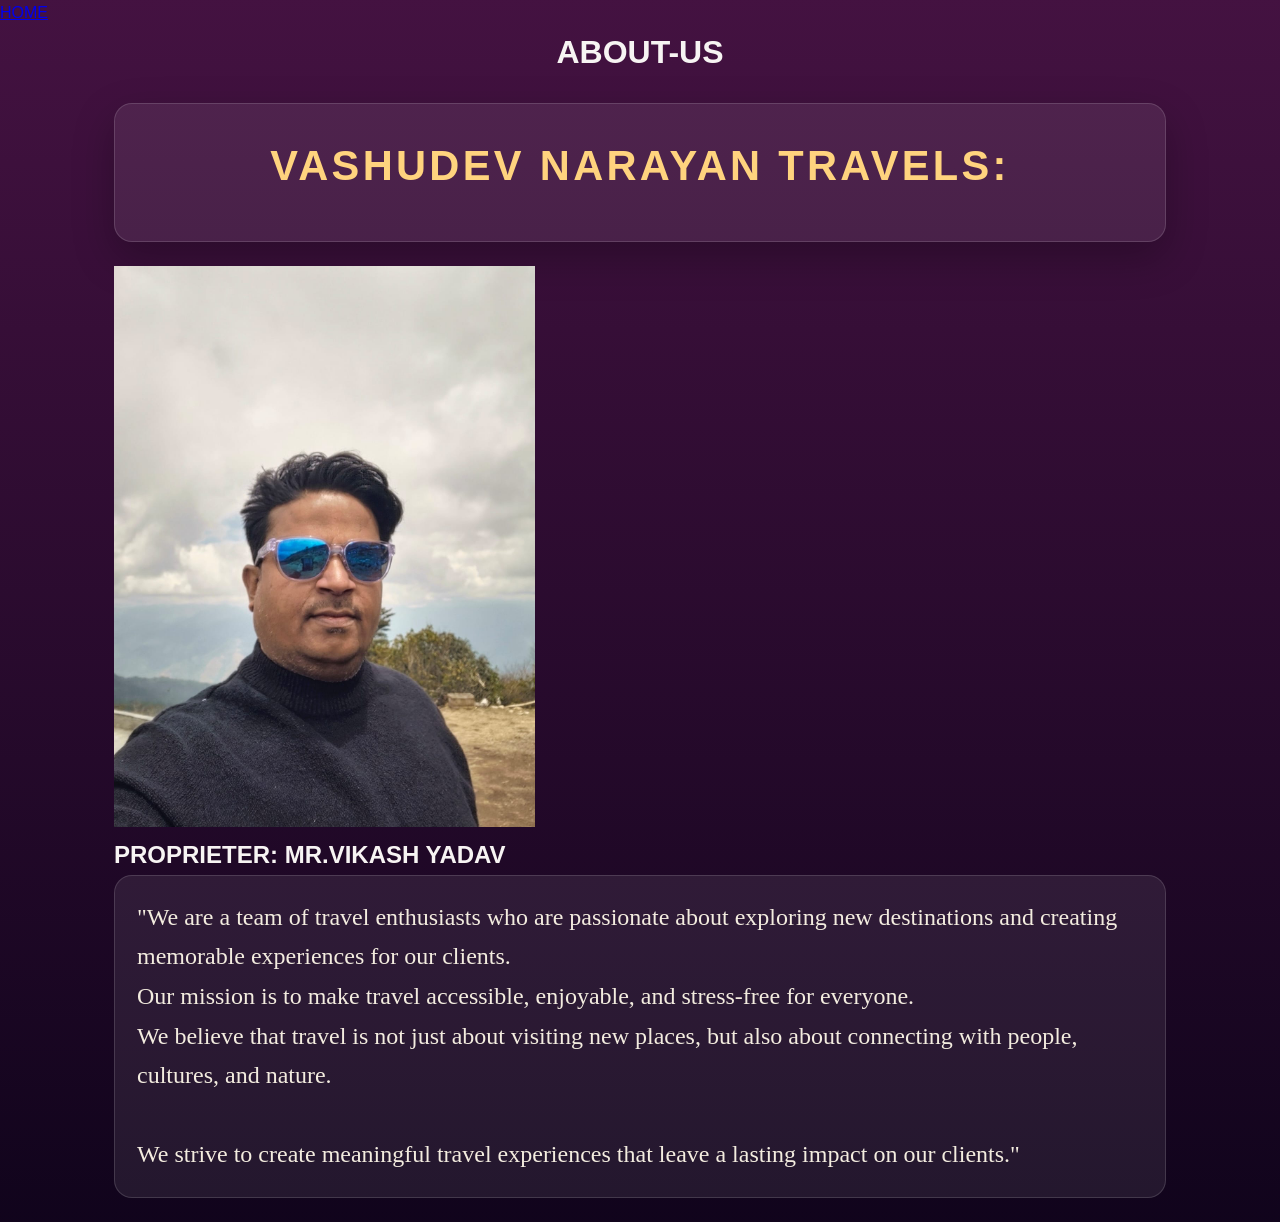
<file: aboutvnt.html>
<!DOCTYPE html>
<html lang="en">
    <meta charset="utf-8">
    <meta name="viewport" content="width=device-width,initial-scale=1.0">
    <link rel="stylesheet" href="styles.css">
    <link rel="stylesheet" href="https://www.w3schools.com/w3css/5/w3.css">
    <script src="https://www.w3schools.com/lib/w3.js"></script>
<style>

    *{
        box-sizing:border-box;
    }

    .left {
        background-color:blanchedalmond;
        padding:20px;
        float:left;
        width:20%; /* The width is 20%, by default */
     }

     * {
            box-sizing: border-box;
        }

        body {
            margin: 0;
            min-height: 100vh;
            background: linear-gradient(180deg, rgba(64, 19, 61, 0.94), rgba(12, 4, 24, 0.96));
            font-family: Arial, sans-serif;
            color: #f7f4f3;
            line-height: 1.65;
        }

        .page-wrapper {
            max-width: 1100px;
            margin: 0 auto;
            padding: 24px;
        }

        .hero {
            text-align: center;
            padding: 28px 24px;
            margin-bottom: 24px;
            background: rgba(255, 255, 255, 0.08);
            border: 1px solid rgba(255, 255, 255, 0.14);
            border-radius: 18px;
            box-shadow: 0 16px 40px rgba(0, 0, 0, 0.25);
        }

        .hero h1 {
            margin: 0 0 12px;
            font-size: 2.6rem;
            letter-spacing: 0.08em;
            color: #ffd37e;
        }

        .hero p {
            margin: 0;
            color: #ece5e2;
            max-width: 760px;
            margin-left: auto;
            margin-right: auto;
        }

        .section-grid {
            display: grid;
            grid-template-columns: repeat(auto-fit, minmax(280px, 1fr));
            gap: 20px;
        }

        .card {
            background: rgba(255, 255, 255, 0.08);
            border: 1px solid rgba(255, 255, 255, 0.14);
            border-radius: 18px;
            padding: 22px;
            min-height: 240px;
            display: flex;
            flex-direction: column;
            justify-content: space-between;
        }

        .card h2 {
            margin-top: 0;
            margin-bottom: 14px;
            color: #ffeb9c;
            letter-spacing: 0.08em;
            text-transform: uppercase;
        }

        .card p {
            margin: 0;
            color: #f3ecdf;
        }

        .card img {
            width: 100%;
            height: 170px;
            object-fit: cover;
            border-radius: 14px;
            margin-bottom: 16px;
            display: block;
        }

        .card blockquote {
            margin: 0 0 0.8rem;
            padding-left: 1rem;
            border-left: 4px solid rgba(255, 235, 156, 0.7);
            color: #fff2c8;
        }

        @media screen and (max-width: 680px) {
            .page-wrapper {
                padding: 16px;
            }

            .hero h1 {
                font-size: 2rem;
            }
        }


     main {
        background-color:lightgray;
        padding:20px;
        float:left;
        width:60%; /* The width is 60%, by default */
     }

     .right{
        background-color:lightblue;
        padding:20px;
        float:left;
        width:20%; /* The width is 20%, by default */
     }

     @media screen and (max-width: 800px) {
  .left, .main, .right {
    width: 100%; /* The width is 100%, when the viewport is 800px or smaller */
  }
}
    .banner{
        width:1024px;
    }

        * {
            margin: 0;
            padding: 0;
            box-sizing: border-box;
        }

        body {
            background-color:purple;
            overflow: hidden;
            font-family: sans-serif;
        }

</style>

<body>
    <div class="w3-top w3-bar w3-black">
    <a href="index.html" class="w3-bar-item w3-button">HOME</a>
    </div>

     <div class="w3-panel w3-light-blue w3-padding-10">
            <h1 style="text-align: center; font-family: Verdana, Geneva, Tahoma, sans-serif;">ABOUT-US</h1>
        </div>

       
    <div class="page-wrapper">
        <section class="hero w3-card">
            <h1>VASHUDEV NARAYAN TRAVELS:</h1>
        </section>
            <section card="hero w3-card">
                <img src="vickyyadav.jpeg" alt="PROPERAITER"  width="40%">
                <h2>PROPRIETER: MR.VIKASH YADAV</h2>
         </section>

      <section class="section grid">
          <article class="card">

            <p style="font-size: x-large; font-family: cursive;">"We are a team of travel enthusiasts who are passionate about exploring new destinations and creating memorable experiences for our clients. 
                <br> Our mission is to make travel accessible, enjoyable, and stress-free for everyone.<br></p>

            <p style="font-size: x-large; font-family: cursive;">We believe that travel is not just about visiting new places, but also about connecting with people, cultures, and nature.<br>
                <br> We strive to create meaningful travel experiences that leave a lasting impact on our clients."<br></p>
        </article>
      </section>
    </div>
</body>
</html>
</file>
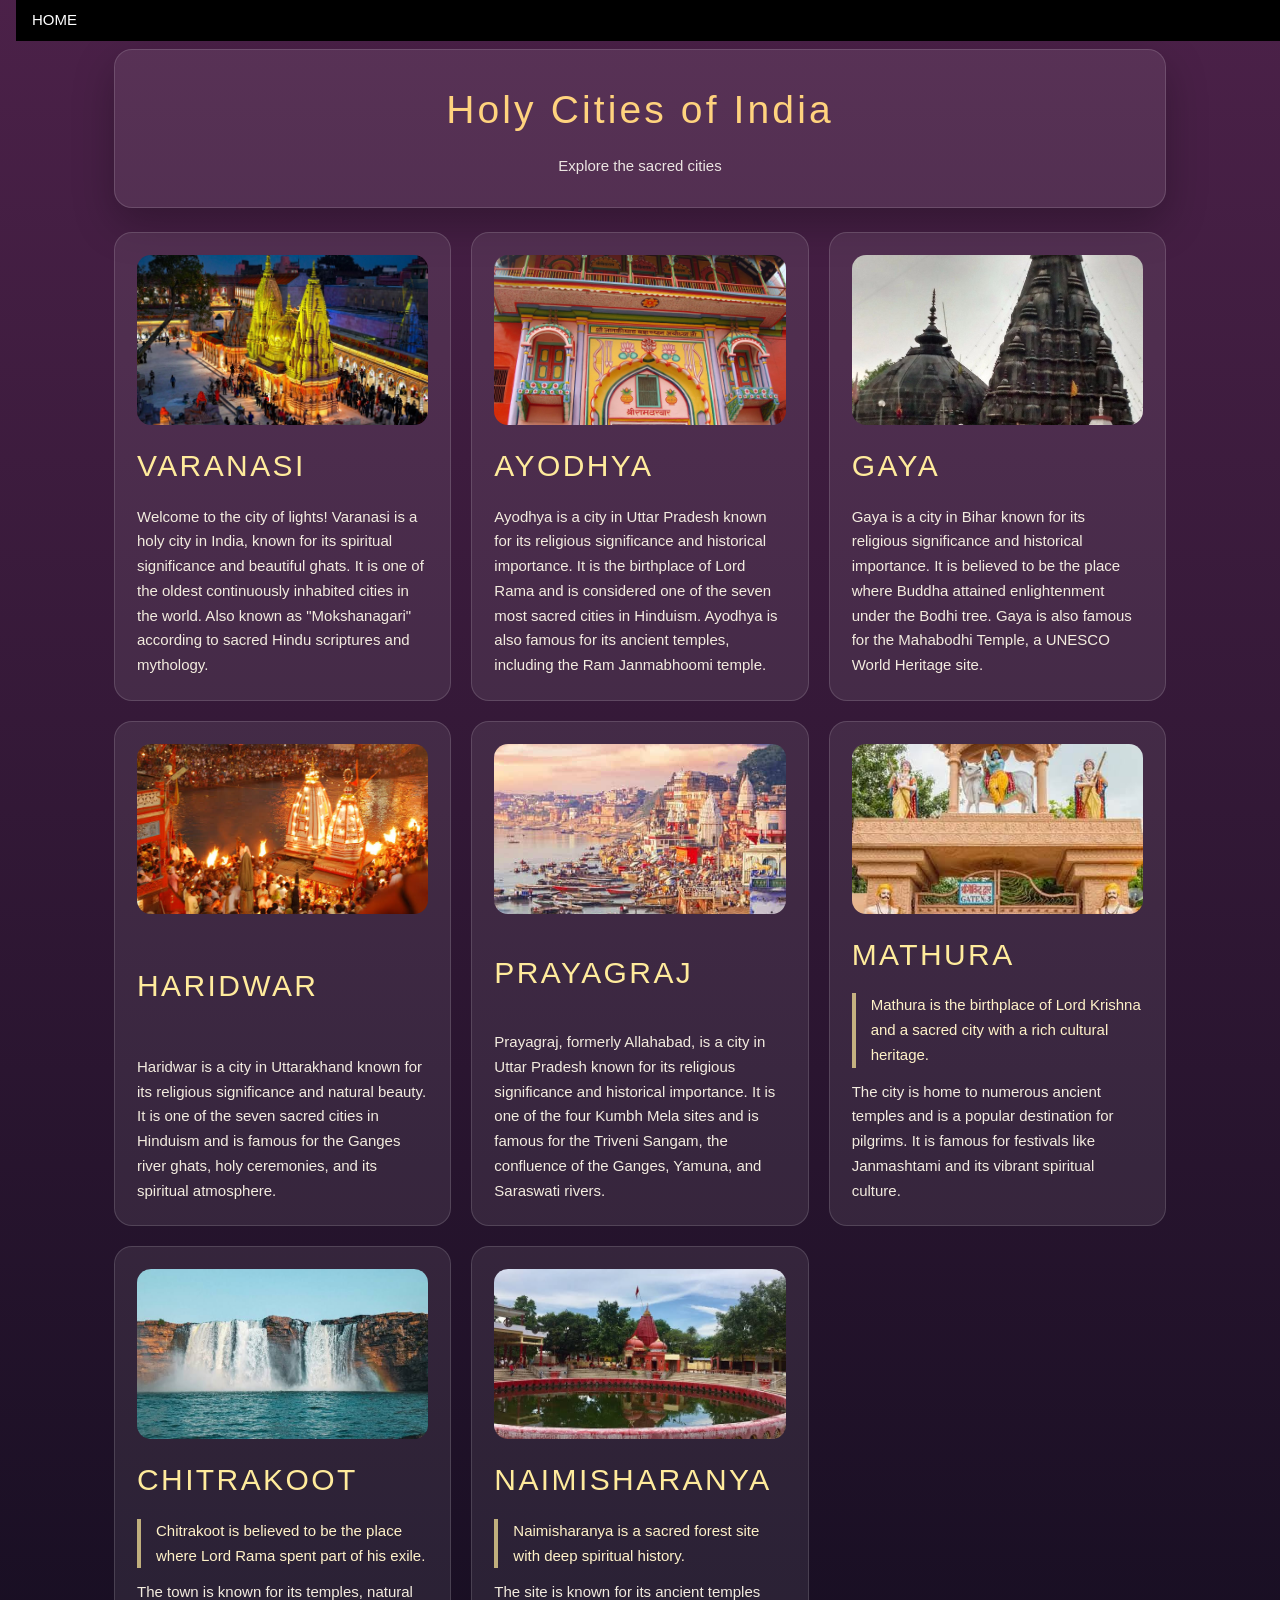
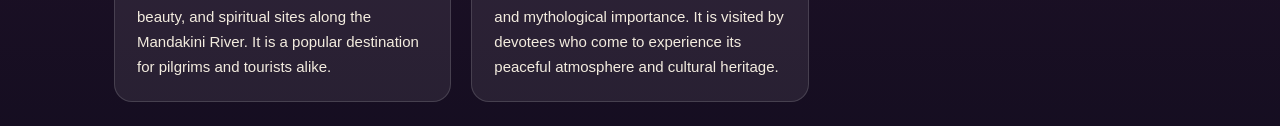
<file: blog.html>
<!DOCTYPE html>
<html lang="en">
<head>
    <meta charset="utf-8">
    <meta name="viewport" content="width=device-width, initial-scale=1.0">
    <title>Holy Cities Blog</title>
    <link rel="stylesheet" href="https://www.w3schools.com/w3css/4/w3.css">
    <link rel="stylesheet" href="https://cdnjs.cloudflare.com/ajax/libs/font-awesome/4.7.0/css/font-awesome.min.css">
    <style>
        * {
            box-sizing: border-box;
        }

        body {
            margin: 0;
            min-height: 100vh;
            background: linear-gradient(180deg, rgba(64, 19, 61, 0.94), rgba(12, 4, 24, 0.96));
            font-family: Arial, sans-serif;
            color: #f7f4f3;
            line-height: 1.65;
        }

        .page-wrapper {
            max-width: 1100px;
            margin: 0 auto;
            padding: 24px;
        }

        .hero {
            text-align: center;
            padding: 28px 24px;
            margin-bottom: 24px;
            background: rgba(255, 255, 255, 0.08);
            border: 1px solid rgba(255, 255, 255, 0.14);
            border-radius: 18px;
            box-shadow: 0 16px 40px rgba(0, 0, 0, 0.25);
        }

        .hero h1 {
            margin: 0 0 12px;
            font-size: 2.6rem;
            letter-spacing: 0.08em;
            color: #ffd37e;
        }

        .hero p {
            margin: 0;
            color: #ece5e2;
            max-width: 760px;
            margin-left: auto;
            margin-right: auto;
        }

        .section-grid {
            display: grid;
            grid-template-columns: repeat(auto-fit, minmax(280px, 1fr));
            gap: 20px;
        }

        .card {
            background: rgba(255, 255, 255, 0.08);
            border: 1px solid rgba(255, 255, 255, 0.14);
            border-radius: 18px;
            padding: 22px;
            min-height: 240px;
            display: flex;
            flex-direction: column;
            justify-content: space-between;
        }

        .card h2 {
            margin-top: 0;
            margin-bottom: 14px;
            color: #ffeb9c;
            letter-spacing: 0.08em;
            text-transform: uppercase;
        }

        .card p {
            margin: 0;
            color: #f3ecdf;
        }

        .card img {
            width: 100%;
            height: 170px;
            object-fit: cover;
            border-radius: 14px;
            margin-bottom: 16px;
            display: block;
        }

        .card blockquote {
            margin: 0 0 0.8rem;
            padding-left: 1rem;
            border-left: 4px solid rgba(255, 235, 156, 0.7);
            color: #fff2c8;
        }

        @media screen and (max-width: 680px) {
            .page-wrapper {
                padding: 16px;
            }

            .hero h1 {
                font-size: 2rem;
            }
        }
    </style>
</head>
<body>


      <div id="home" class="w3-container">
   <div class="w3-top w3-bar w3-black">
     <a href="index.html" class="w3-bar-item w3-button">HOME</a>
     </div>
</div>
<br>

      <div class="page-wrapper">
        <section class="hero w3-card">
            <h1>Holy Cities of India</h1>
            <p>Explore the sacred cities</p>
        </section>

        <section class="section-grid">
            <article class="card">
                <img src="kashi.jpg" alt="Varanasi ghats at sunrise" loading="lazy">
                <h2>VARANASI</h2>
                <p>Welcome to the city of lights! Varanasi is a holy city in India, known for its spiritual significance and beautiful ghats. It is one of the oldest continuously inhabited cities in the world. Also known as "Mokshanagari" according to sacred Hindu scriptures and mythology.</p>
            </article>

            <article class="card">
                <img src="ram-darbar.jpg" alt="Ayodhya temple at dusk" loading="lazy">
                <h2>AYODHYA</h2>
                <p>Ayodhya is a city in Uttar Pradesh known for its religious significance and historical importance. It is the birthplace of Lord Rama and is considered one of the seven most sacred cities in Hinduism. Ayodhya is also famous for its ancient temples, including the Ram Janmabhoomi temple.</p>
            </article>

            <article class="card">
                <img src="gaya.jpg" alt="vishnu temple in Gaya" loading="lazy">
                <h2>GAYA</h2>
                <p>Gaya is a city in Bihar known for its religious significance and historical importance. It is believed to be the place where Buddha attained enlightenment under the Bodhi tree. Gaya is also famous for the Mahabodhi Temple, a UNESCO World Heritage site.</p>
            </article>

            <article class="card">
                <img src="haridwar.jpg" alt="Haridwar Ganges river ghats" loading="lazy">
                <h2>HARIDWAR</h2>
                <p>Haridwar is a city in Uttarakhand known for its religious significance and natural beauty. It is one of the seven sacred cities in Hinduism and is famous for the Ganges river ghats, holy ceremonies, and its spiritual atmosphere.</p>
            </article>

            <article class="card">
                <img src="prayagraj.jpg" alt="River confluence at Prayagraj" loading="lazy">
                <h2>PRAYAGRAJ</h2>
                <p>Prayagraj, formerly Allahabad, is a city in Uttar Pradesh known for its religious significance and historical importance. It is one of the four Kumbh Mela sites and is famous for the Triveni Sangam, the confluence of the Ganges, Yamuna, and Saraswati rivers.</p>
            </article>

            <article class="card">
                <img src="mathura.jpg" alt="Mathura temple entrance" loading="lazy">
                <h2>MATHURA</h2>
                <blockquote>Mathura is the birthplace of Lord Krishna and a sacred city with a rich cultural heritage.</blockquote>
                <p>The city is home to numerous ancient temples and is a popular destination for pilgrims. It is famous for festivals like Janmashtami and its vibrant spiritual culture.</p>
            </article>

            <article class="card">
                <img src="chitrakoot.jpg" alt="Chitrakoot river and hills" loading="lazy">
                <h2>CHITRAKOOT</h2>
                <blockquote>Chitrakoot is believed to be the place where Lord Rama spent part of his exile.</blockquote>
                <p>The town is known for its temples, natural beauty, and spiritual sites along the Mandakini River. It is a popular destination for pilgrims and tourists alike.</p>
            </article>

            <article class="card">
                <img src="naimisharanya.jpg" alt="Sacred forest path in Naimisharanya" loading="lazy">
                <h2>NAIMISHARANYA</h2>
                <blockquote>Naimisharanya is a sacred forest site with deep spiritual history.</blockquote>
                <p>The site is known for its ancient temples and mythological importance. It is visited by devotees who come to experience its peaceful atmosphere and cultural heritage.</p>
            </article>
        </section>
    </div>
</body>
</html>
</file>
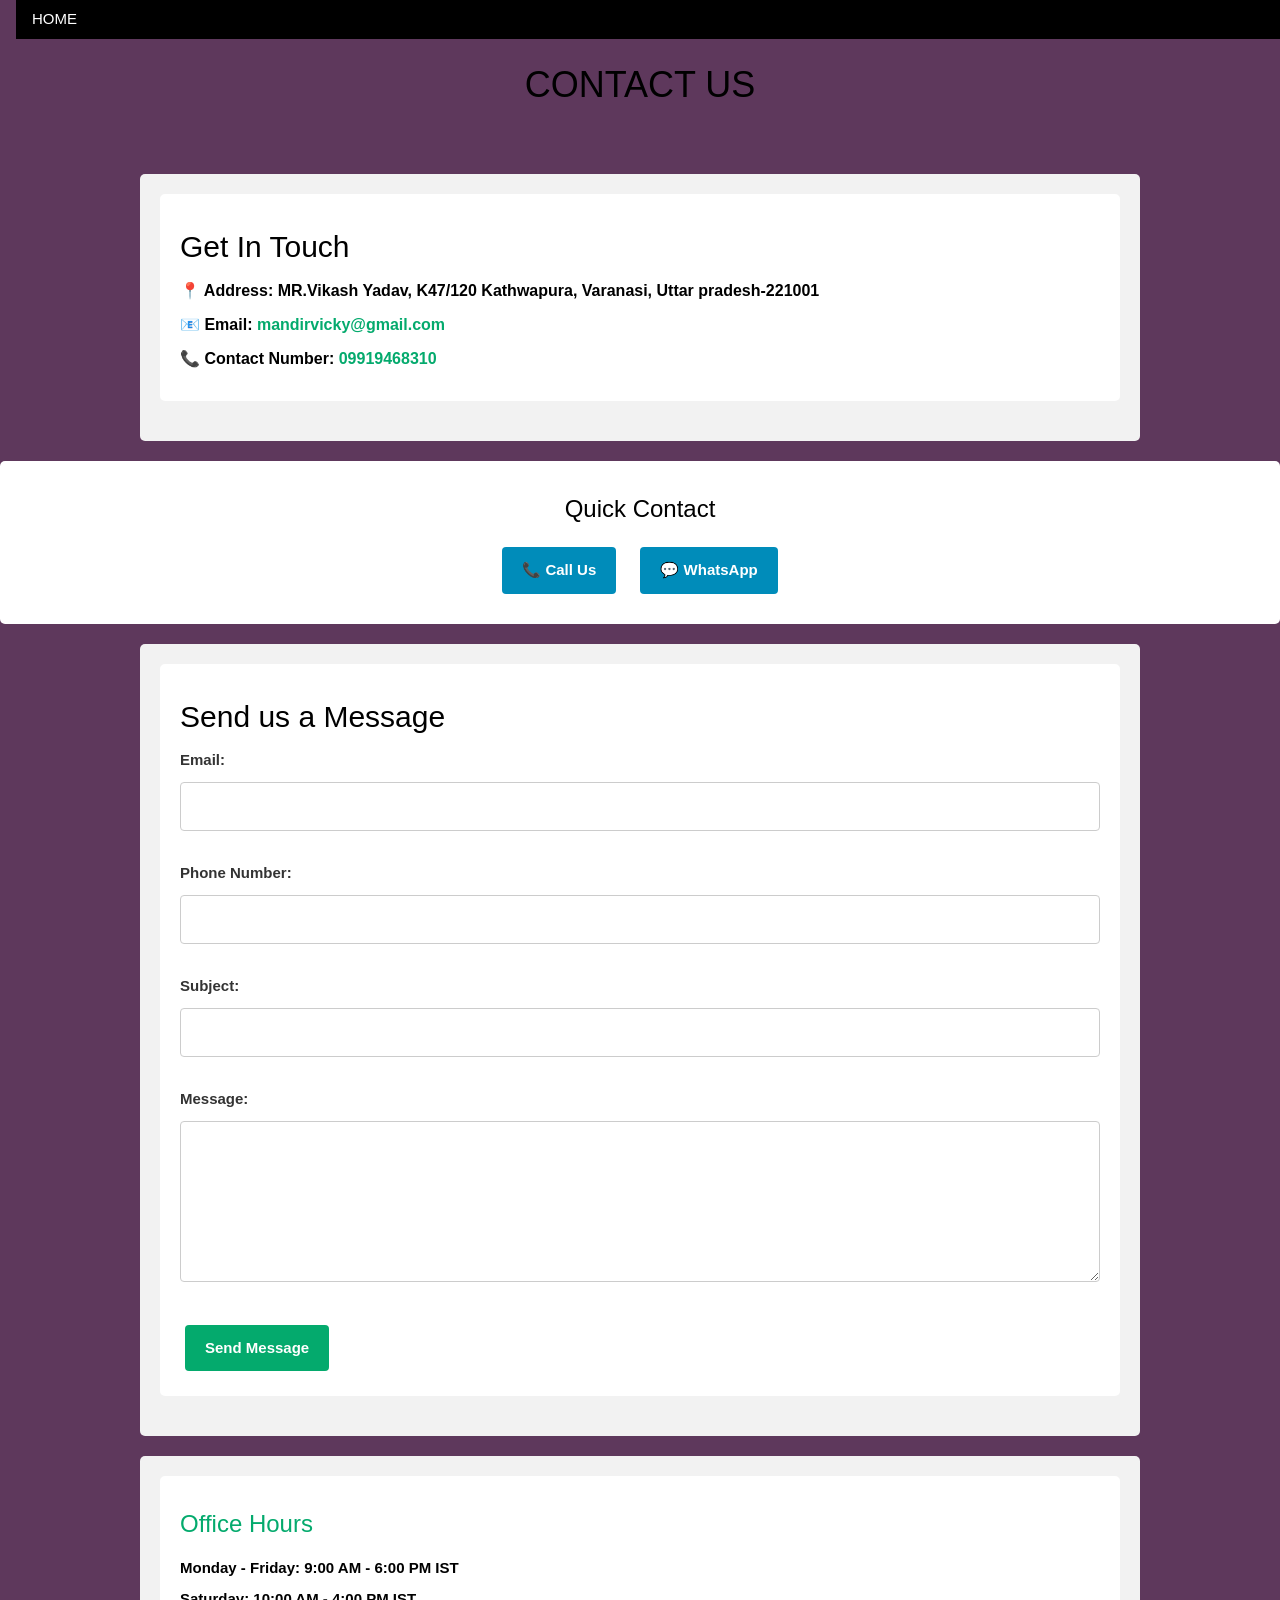
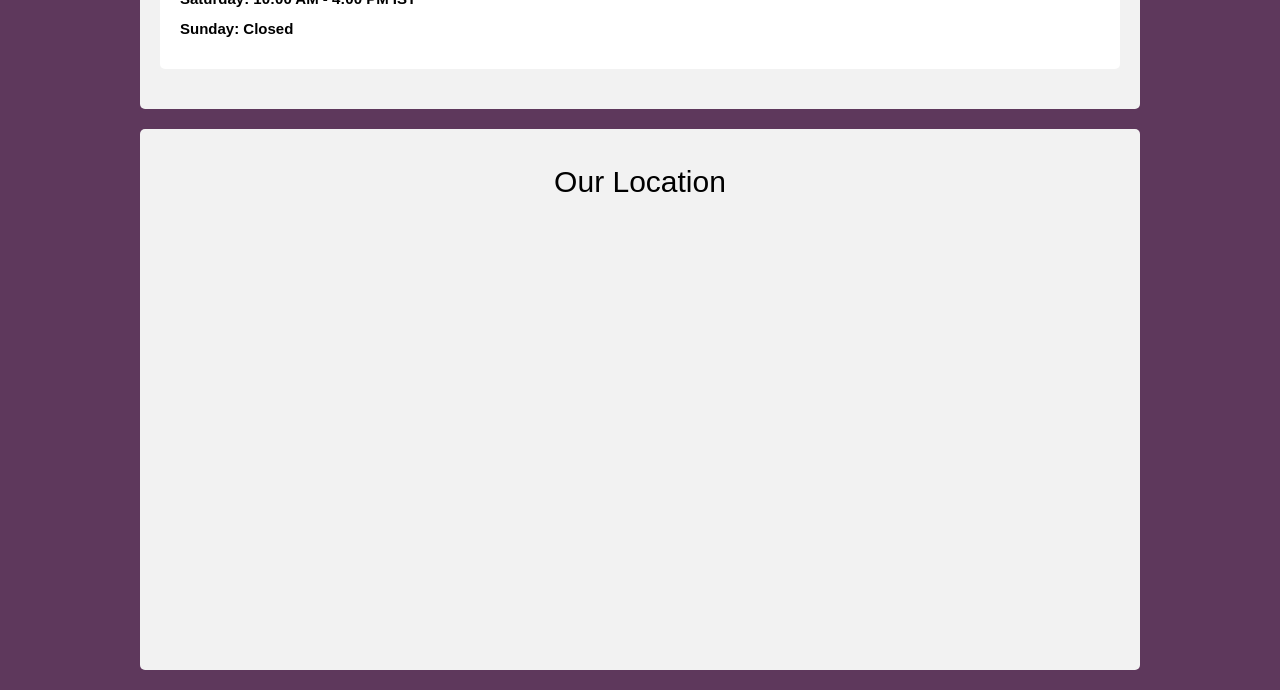
<file: contact.html>
<!DOCTYPE html>
<html lang="en">
    <meta charset="utf-8">
    <meta name="viewport" content="width=device-width,initial-scale=1.0">
    <link rel="stylesheet" href="https://www.w3schools.com/w3css/4/w3.css">
    <link rel="stylesheet" href="https://cdnjs.cloudflare.com/ajax/libs/font-awesome/4.7.0/css/font-awesome.min.css">
<style>
    *{
        box-sizing:border-box;
    }

    body{
          background-color: rgba(64, 19, 61, 0.84);
          font-family: Arial, sans-serif;
    }

    /* Style inputs */
    input[type=text], input[type=email], input[type=tel], select, textarea {
      width: 100%;
      padding: 12px;
      border: 1px solid #ccc;
      margin-top: 6px;
      margin-bottom: 16px;
      resize: vertical;
      border-radius: 4px;
    }

    input[type=submit], .btn {
      background-color: #04AA6D;
      color: white;
      padding: 12px 20px;
      border: none;
      cursor: pointer;
      border-radius: 4px;
      display: inline-block;
      margin: 5px;
      text-decoration: none;
    }

    input[type=submit]:hover, .btn:hover {
      background-color: #45a049;
    }

    /* Style the container/contact section */
    .container {
      border-radius: 5px;
      background-color: #f2f2f2;
      padding: 20px;
      margin: 20px auto;
      max-width: 1000px;
    }

    /* Contact info section */
    .contact-info {
      background-color: white;
      padding: 20px;
      border-radius: 5px;
      margin-bottom: 20px;
    }

    .contact-info p {
      margin: 10px 0;
      font-size: 16px;
    }

    .contact-info a {
      color: #04AA6D;
      text-decoration: none;
    }

    .contact-info a:hover {
      text-decoration: underline;
    }

    /* Form section */
    .form-section {
      background-color: white;
      padding: 20px;
      border-radius: 5px;
      margin-bottom: 20px;
    }

    .form-group {
      margin-bottom: 15px;
    }

    .form-group label {
      display: block;
      margin-bottom: 5px;
      font-weight: bold;
      color: #333;
    }

    /* Quick contact buttons */
    .quick-contact {
      text-align: center;
      margin: 20px 0;
      padding: 20px;
      background-color: white;
      border-radius: 5px;
    }

    .quick-contact .btn {
      background-color: #008CBA;
      margin: 10px;
    }

    .quick-contact .btn:hover {
      background-color: #007399;
    }

    /* Social media links */
    .social-links {
      text-align: center;
      margin: 20px 0;
      padding: 20px;
      background-color: white;
      border-radius: 5px;
    }

    .social-links a {
      font-size: 30px;
      margin: 0 15px;
      color: #04AA6D;
      text-decoration: none;
    }

    .social-links a:hover {
      color: #45a049;
    }

    /* Office hours */
    .office-hours {
      background-color: white;
      padding: 20px;
      border-radius: 5px;
      margin-bottom: 20px;
    }

    .office-hours h3 {
      color: #04AA6D;
      margin-bottom: 15px;
    }

    .office-hours p {
      margin: 8px 0;
    }

    /* Map section */
    .map-container {
      width: 100%;
      margin: 20px auto;
      border-radius: 5px;
      overflow: hidden;
    }

    .map-container iframe {
      width: 100%;
      height: 400px;
      border: none;
    }

    /* Create two columns that float next to each other */
    .column {
      float: left;
      width: 50%;
      margin-top: 6px;
      padding: 20px;
    }

    /* Clear floats after the columns */
    .row:after {
      content: "";
      display: table;
      clear: both;
    }

    /* Responsive layout */
    @media screen and (max-width: 600px) {
      .column, input[type=submit], .btn {
        width: 100%;
        margin-top: 0;
      }
      
      .map-container iframe {
        height: 300px;
      }
      
      .container {
        margin: 10px;
        padding: 10px;
      }
    }

    .banner{
        width:1024px;
    }

    /* Main page content container */
    .main-content {
        margin-right: 220px;
        padding: 20px;
    }

    /* width */
    ::-webkit-scrollbar {
      width: 10px;
    }

    /* Track */
    ::-webkit-scrollbar-track {
      background: #f1f1f1; 
    }
     
    /* Handle */
    ::-webkit-scrollbar-thumb {
      background: #888; 
    }

    /* Handle on hover */
    ::-webkit-scrollbar-thumb:hover {
      background: #555; 
    }

    /* Alert messages */
    .alert {
      padding: 15px;
      margin-bottom: 20px;
      border-radius: 4px;
      display: none;
    }

    .alert.success {
      background-color: #d4edda;
      color: #155724;
      border: 1px solid #c3e6cb;
      display: none;
    }

    .alert.error {
      background-color: #f8d7da;
      color: #721c24;
      border: 1px solid #f5c6cb;
      display: none;
    }

    .alert.show {
      display: block;
    }

    /* Loading spinner */
    .spinner {
      display: none;
      border: 4px solid #f3f3f3;
      border-top: 4px solid #04AA6D;
      border-radius: 50%;
      width: 30px;
      height: 30px;
      animation: spin 1s linear infinite;
      margin: 10px auto;
    }

    @keyframes spin {
      0% { transform: rotate(0deg); }
      100% { transform: rotate(360deg); }
    }

    input[type=submit]:disabled {
      background-color: #cccccc;
      cursor: not-allowed;
    }

    input[type=submit]:disabled:hover {
      background-color: #cccccc;
    }

</style>

<body>

<div id="home" class="w3-container">
  <div class="w3-top w3-bar w3-black">
    <a href="index.html" class="w3-bar-item w3-button">HOME</a>
  </div>
</div>

<div class="w3-panel w3-violet w3-padding-32">
  <h1 style="text-align: center; font-family: Verdana, Geneva, Tahoma, sans-serif;">CONTACT US</h1>
</div>

<!-- Contact Information Section -->
<div class="container">
  <div class="contact-info">
    <h2>Get In Touch</h2>
    <p><strong>📍 Address: MR.Vikash Yadav,  K47/120 Kathwapura, Varanasi, Uttar pradesh-221001 </p>
    <p><strong>📧 Email:</strong> <a href="mailto:mandirvicky@gmail.com">mandirvicky@gmail.com</a></p>
    <p><strong>📞 Contact Number:</strong> <a href="tel:09919468310">09919468310</a></p>
  </div>
</div>

<!-- Quick Contact Buttons -->
<div class="quick-contact">
  <h3>Quick Contact</h3>
  <a href="tel:09919468310" class="btn">📞 Call Us</a>
  <a href="https://wa.me/919919468310" class="btn" target="_blank">💬 WhatsApp</a>
</div>

<!-- Contact Form Section -->
<div class="container">
  <div class="form-section">
    <h2>Send us a Message</h2>
    
    <!-- Alert Messages -->
    <div id="successAlert" class="alert success">
      <strong>Success!</strong> <span id="successMessage"></span>
    </div>
    <div id="errorAlert" class="alert error">
      <strong>Error!</strong> <span id="errorMessage"></span>
    </div>

   <form action="https://api.web3forms.com/submit" method="POST">
  <input type="hidden" name="access_key" value="da5ad0ad-0765-4969-8228-8c18fb3398be">
       
      <div class="form-group">
        <label for="email">Email:</label>
        <input type="email" id="email" name="email" required>
      </div>

      <div class="form-group">
        <label for="phone">Phone Number:</label>
        <input type="tel" id="phone" name="phone">
      </div>

      <div class="form-group">
        <label for="subject">Subject:</label>
        <input type="text" id="subject" name="subject" required>
      </div>

      <div class="form-group">
        <label for="message">Message:</label>
        <textarea id="message" name="message" rows="6" required></textarea>
      </div>

      <div id="spinner" class="spinner"></div>
      <input type="submit" id="submitBtn" value="Send Message">
    </form>
  </div>
</div>

<!-- Office Hours Section -->
<div class="container">
  <div class="office-hours">
    <h3>Office Hours</h3>
    <p><strong>Monday - Friday:</strong> 9:00 AM - 6:00 PM IST</p>
    <p><strong>Saturday:</strong> 10:00 AM - 4:00 PM IST</p>
    <p><strong>Sunday:</strong> Closed</p>
  </div>
</div>

<!-- Map Section -->
<div class="container">
  <h2 style="text-align: center;">Our Location</h2>
  <div class="map-container">
    <iframe src="https://www.google.com/maps/embed?pb=!1m18!1m12!1m3!1d3612.6589474864847!2d82.99967659999999!3d25.317638500000002!2m3!1f0!2f0!3f0!3m2!1i1024!2i768!4f13.1!3m3!1m2!1s0x398e5f5e5e5e5e5f%3A0x9d9d9d9d9d9d9d9d!2sVariasi%20Travel%20Agency!5e0!3m2!1sen!2sin!4v1719389204206" width="600" height="450" style="border:0;" allowfullscreen="" loading="lazy" referrerpolicy="no-referrer-when-downgrade"></iframe>
  </div>
</div>


<script>
  document.getElementById('contactForm').addEventListener('submit', function(e) {
    // Show spinner and disable submit button
    document.getElementById('spinner').style.display = 'block';
    document.getElementById('submitBtn').disabled = true;
    
    // Hide previous alerts
    document.getElementById('successAlert').classList.remove('show');
    document.getElementById('errorAlert').classList.remove('show');
  });
</script>

</body>
</html>
</file>
<file: styles.css>
/* styles.css - VN Travels custom fixes (updated)
   - Sidebar width changed to 220px
   - Sidebar uses position: sticky on desktop
   - Sidebar can be collapsed with body.sidebar-collapsed
*/
:root {
  --nav-height: 56px;
  --sidebar-width: 220px; /* updated width */
}

/* Ensure the destinations title isn't covered by fixed/top nav on small screens */
@media screen and (max-width: 800px) {
  .destinations-title {
    margin-top: var(--nav-height);
    position: relative;
    z-index: 9999;
  }

  /* Global fallback: push page content below the top nav */
  body {
    padding-top: var(--nav-height);
  }
}

/* Small-screen adjustments for very narrow devices */
@media screen and (max-width: 480px) {
  :root {
    --nav-height: 48px;
  }
}

/* Desktop: sticky right sidebar (in-flow) */
@media screen and (min-width: 801px) {
  .right-box {
    position: -webkit-sticky; /* Safari */
    position: sticky;
    right: 0; /* not used for sticky, kept for fallback */
    top: var(--nav-height);
    width: var(--sidebar-width);
    height: calc(100vh - var(--nav-height));
    overflow-y: auto;
    box-shadow: -2px 0 6px rgba(0,0,0,0.08);
    background: #f4f4f4;
    padding: 16px;
    box-sizing: border-box;
    z-index: 999;
    transition: width 240ms ease, padding 240ms ease;
  }

  /* push main content left so it doesn't go under sidebar */
  .main-content,
  .w3-content {
    margin-right: calc(var(--sidebar-width) + 40px);
    transition: margin-right 240ms ease;
  }

  /* Collapsed sidebar state */
  body.sidebar-collapsed .right-box {
    width: 0 !important;
    padding: 0 !important;
    border-left: none !important;
    box-shadow: none !important;
    overflow: hidden;
  }

  body.sidebar-collapsed .main-content,
  body.sidebar-collapsed .w3-content {
    margin-right: 40px; /* small margin when sidebar collapsed */
  }

  /* Toggle button positioned at the left edge of the sidebar */
  .sidebar-toggle {
    position: absolute;
    left: -40px;
    top: 12px;
    width: 34px;
    height: 34px;
    border-radius: 6px;
    border: 1px solid rgba(0,0,0,0.08);
    background: white;
    color: #333;
    cursor: pointer;
    display: flex;
    align-items: center;
    justify-content: center;
    box-shadow: 0 1px 3px rgba(0,0,0,0.08);
    transition: transform 160ms ease;
    z-index: 1000;
  }

  .sidebar-toggle:focus {
    outline: 2px solid #3399ff;
  }

  /* When collapsed, show a different icon direction */
  body.sidebar-collapsed .sidebar-toggle {
    transform: translateX(6px);
  }
}

/* Small screens: keep stacked layout and visible toggle inside flow */
@media screen and (max-width: 800px) {
  .sidebar-toggle {
    position: relative;
    left: 0;
    margin-bottom: 8px;
  }
}
</file>
